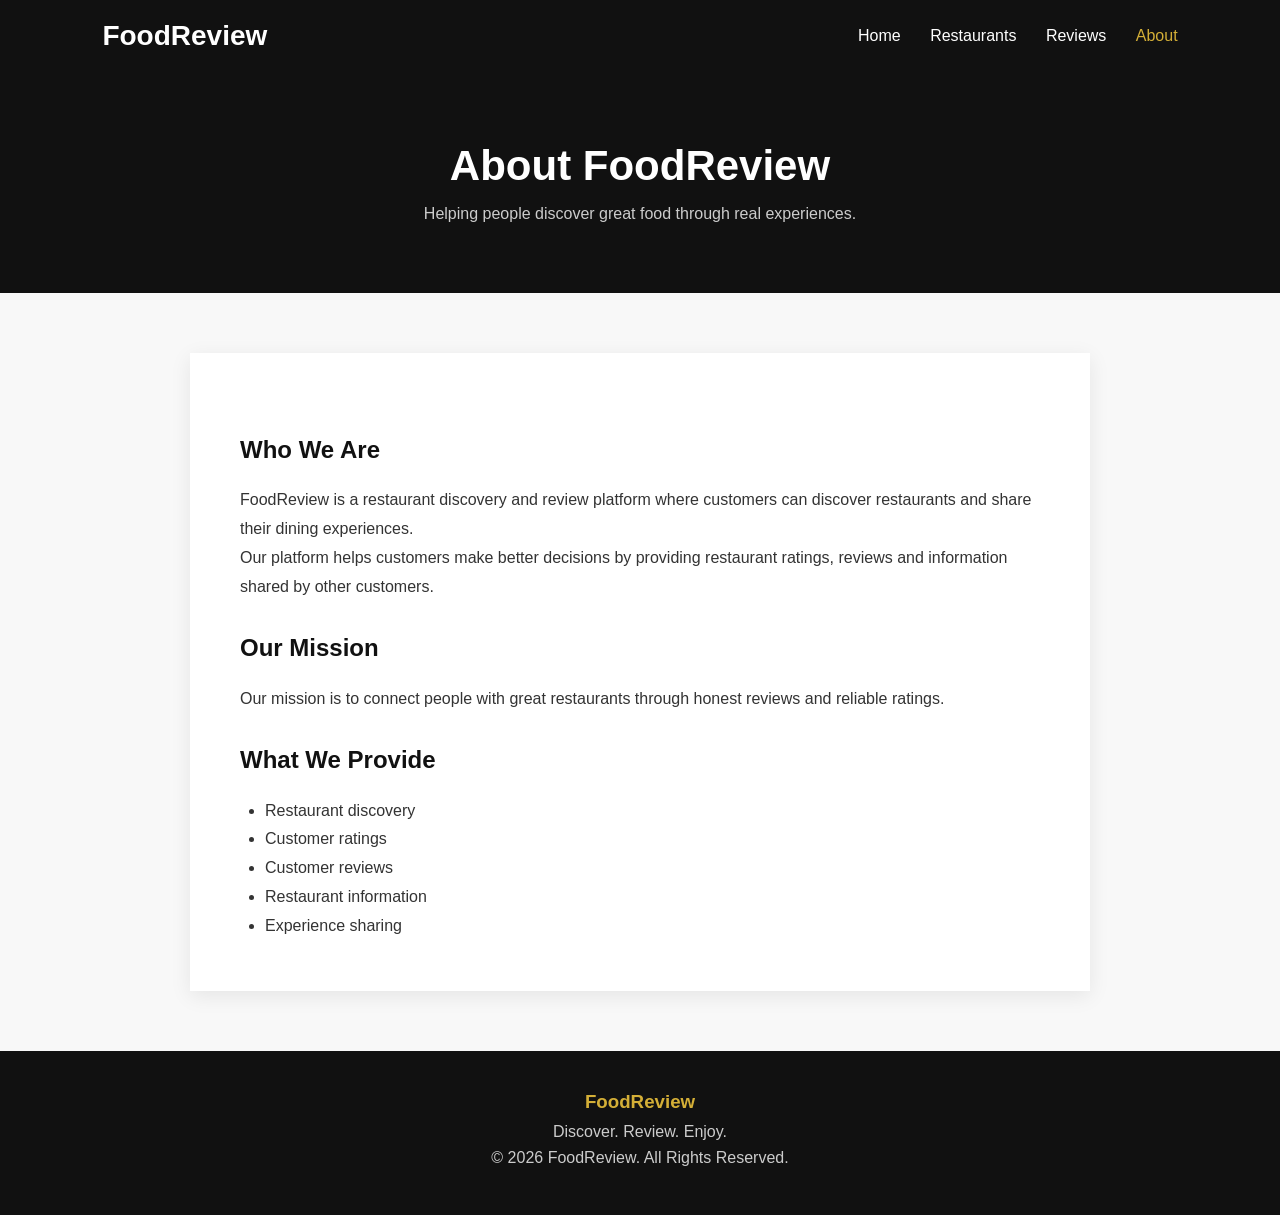
<file: RRP PRO/about.html>
<!DOCTYPE html>
<html lang="en">

<head>

    <meta charset="UTF-8">
    <meta name="viewport" content="width=device-width, initial-scale=1.0">

    <title>About - FoodReview</title>

    <link rel="stylesheet" href="style.css">

</head>

<body>

    <!-- Header -->
    <header>

        <div class="logo">FoodReview</div>

        <nav>

            <a href="index.html">Home</a>

            <a href="restaurants.html">Restaurants</a>

            <a href="reviews.html">Reviews</a>

            <a href="about.html" class="active">
                About
            </a>

        </nav>

    </header>


    <!-- About Header -->
    <section class="page-header">

        <h1>About FoodReview</h1>

        <p>
            Helping people discover great food through real experiences.
        </p>

    </section>


    <!-- About Content -->
    <section class="about-section">

        <h2>Who We Are</h2>

        <p>
            FoodReview is a restaurant discovery and review platform
            where customers can discover restaurants and share their
            dining experiences.
        </p>

        <p>
            Our platform helps customers make better decisions by
            providing restaurant ratings, reviews and information
            shared by other customers.
        </p>


        <h2>Our Mission</h2>

        <p>
            Our mission is to connect people with great restaurants
            through honest reviews and reliable ratings.
        </p>


        <h2>What We Provide</h2>

        <ul>

            <li>Restaurant discovery</li>

            <li>Customer ratings</li>

            <li>Customer reviews</li>

            <li>Restaurant information</li>

            <li>Experience sharing</li>

        </ul>

    </section>


    <footer>

        <h3>FoodReview</h3>

        <p>Discover. Review. Enjoy.</p>

        <p>© 2026 FoodReview. All Rights Reserved.</p>

    </footer>


    <script src="script.js"></script>

</body>

</html>
</file>
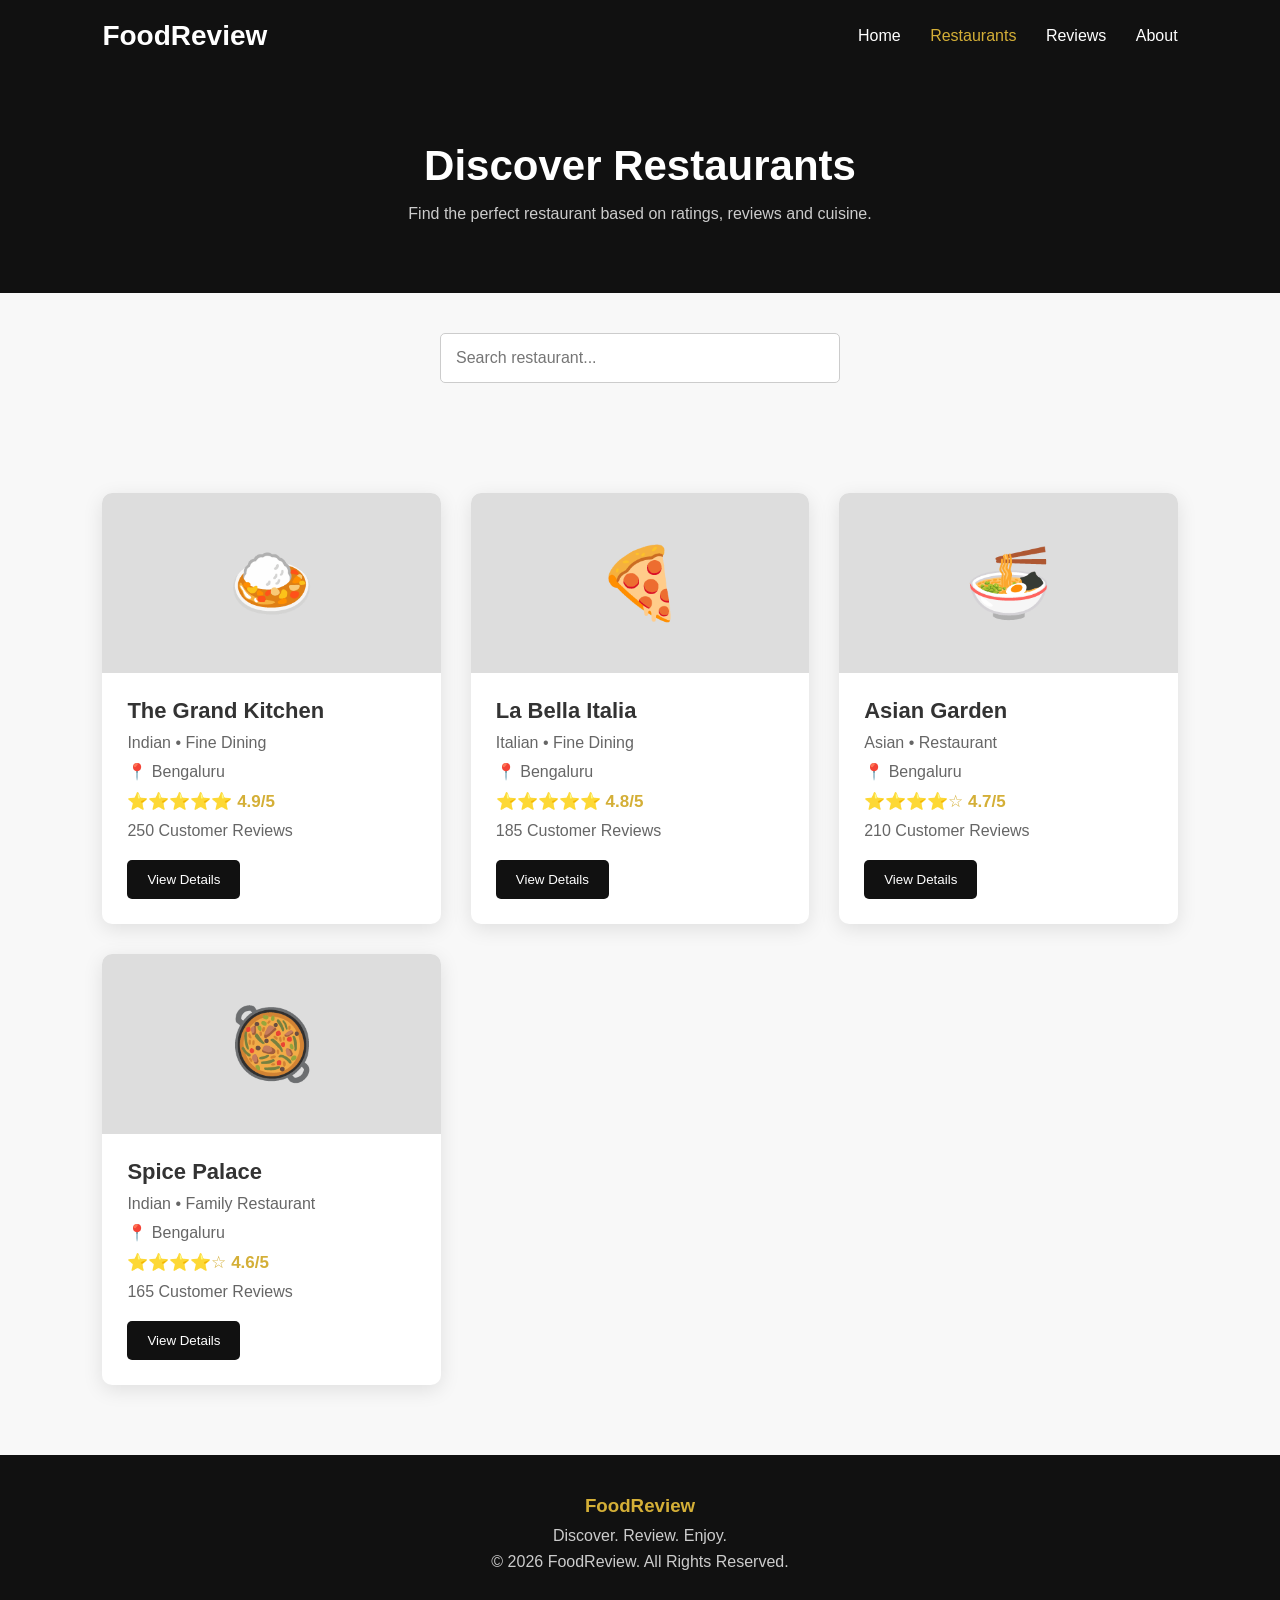
<file: RRP PRO/restaurants.html>
<!DOCTYPE html>
<html lang="en">

<head>
    <meta charset="UTF-8">
    <meta name="viewport" content="width=device-width, initial-scale=1.0">

    <title>Restaurants - FoodReview</title>

    <link rel="stylesheet" href="style.css">
</head>

<body>

    <!-- Header -->
    <header>

        <div class="logo">FoodReview</div>

        <nav>
            <a href="index.html">Home</a>
            <a href="restaurants.html" class="active">Restaurants</a>
            <a href="reviews.html">Reviews</a>
            <a href="about.html">About</a>
        </nav>

    </header>


    <!-- Page Header -->
    <section class="page-header">

        <h1>Discover Restaurants</h1>

        <p>
            Find the perfect restaurant based on ratings,
            reviews and cuisine.
        </p>

    </section>


    <!-- Search -->
    <section class="restaurant-search">

        <input
            type="text"
            id="restaurantSearch"
            placeholder="Search restaurant..."
            onkeyup="filterRestaurants()"
        >

    </section>


    <!-- Restaurant List -->
    <section class="section">

        <div class="restaurant-container" id="restaurantList">

            <div class="restaurant-card">

                <div class="restaurant-image">
                    🍛
                </div>

                <div class="restaurant-info">

                    <h3>The Grand Kitchen</h3>

                    <p>Indian • Fine Dining</p>

                    <p>📍 Bengaluru</p>

                    <p class="rating">
                        ⭐⭐⭐⭐⭐ <strong>4.9/5</strong>
                    </p>

                    <p>250 Customer Reviews</p>

                    <button class="button">
                        View Details
                    </button>

                </div>

            </div>


            <div class="restaurant-card">

                <div class="restaurant-image">
                    🍕
                </div>

                <div class="restaurant-info">

                    <h3>La Bella Italia</h3>

                    <p>Italian • Fine Dining</p>

                    <p>📍 Bengaluru</p>

                    <p class="rating">
                        ⭐⭐⭐⭐⭐ <strong>4.8/5</strong>
                    </p>

                    <p>185 Customer Reviews</p>

                    <button class="button">
                        View Details
                    </button>

                </div>

            </div>


            <div class="restaurant-card">

                <div class="restaurant-image">
                    🍜
                </div>

                <div class="restaurant-info">

                    <h3>Asian Garden</h3>

                    <p>Asian • Restaurant</p>

                    <p>📍 Bengaluru</p>

                    <p class="rating">
                        ⭐⭐⭐⭐☆ <strong>4.7/5</strong>
                    </p>

                    <p>210 Customer Reviews</p>

                    <button class="button">
                        View Details
                    </button>

                </div>

            </div>


            <div class="restaurant-card">

                <div class="restaurant-image">
                    🥘
                </div>

                <div class="restaurant-info">

                    <h3>Spice Palace</h3>

                    <p>Indian • Family Restaurant</p>

                    <p>📍 Bengaluru</p>

                    <p class="rating">
                        ⭐⭐⭐⭐☆ <strong>4.6/5</strong>
                    </p>

                    <p>165 Customer Reviews</p>

                    <button class="button">
                        View Details
                    </button>

                </div>

            </div>

        </div>

    </section>


    <footer>

        <h3>FoodReview</h3>

        <p>Discover. Review. Enjoy.</p>

        <p>© 2026 FoodReview. All Rights Reserved.</p>

    </footer>


    <script src="script.js"></script>

</body>

</html>
</file>
<file: RRP PRO/style.css>
* {
    margin: 0;
    padding: 0;
    box-sizing: border-box;
}

body {
    font-family: Arial, sans-serif;
    background-color: #f8f8f8;
    color: #333;
}


/* Header */

header {
    background-color: #111;
    color: white;

    display: flex;
    justify-content: space-between;
    align-items: center;

    padding: 20px 8%;
}

.logo {
    font-size: 28px;
    font-weight: bold;
}

nav a {
    color: white;
    text-decoration: none;

    margin-left: 25px;

    font-size: 16px;
}

nav a:hover,
nav a.active {
    color: #d4af37;
}


/* Hero */

.hero {
    min-height: 500px;

    background: linear-gradient(
        rgba(0,0,0,0.6),
        rgba(0,0,0,0.6)
    );

    display: flex;
    align-items: center;
    justify-content: center;

    text-align: center;
    color: white;
}

.hero-content {
    max-width: 700px;
}

.hero h1 {
    font-size: 50px;
    margin-bottom: 20px;
}

.hero p {
    font-size: 19px;
    line-height: 1.6;
    margin-bottom: 30px;
}


/* Search */

.search-box {
    display: flex;
    justify-content: center;
}

.search-box input {
    width: 400px;
    padding: 15px;

    border: none;
    outline: none;

    font-size: 16px;
}

.search-box button {
    padding: 15px 25px;

    border: none;

    background-color: #d4af37;
    color: white;

    cursor: pointer;
}


/* Sections */

.section {
    padding: 70px 8%;
}

.section h2,
.features h2 {
    text-align: center;
    font-size: 35px;
    margin-bottom: 10px;
}

.section-text {
    text-align: center;
    margin-bottom: 40px;
    color: #777;
}


/* Restaurant Cards */

.restaurant-container {
    display: grid;

    grid-template-columns:
        repeat(auto-fit, minmax(260px, 1fr));

    gap: 30px;
}

.restaurant-card {
    background-color: white;

    border-radius: 10px;

    overflow: hidden;

    box-shadow:
        0 5px 20px rgba(0,0,0,0.1);

    transition: 0.3s;
}

.restaurant-card:hover {
    transform: translateY(-8px);
}

.restaurant-image {
    height: 180px;

    background-color: #ddd;

    display: flex;
    justify-content: center;
    align-items: center;

    font-size: 70px;
}

.restaurant-info {
    padding: 25px;
}

.restaurant-info h3 {
    font-size: 22px;
    margin-bottom: 10px;
}

.restaurant-info p {
    margin: 10px 0;
    color: #666;
}

.rating {
    color: #d4af37 !important;
    font-size: 17px;
}


/* Button */

.button {
    display: inline-block;

    background-color: #111;
    color: white;

    padding: 12px 20px;

    border: none;
    border-radius: 5px;

    text-decoration: none;

    cursor: pointer;

    margin-top: 10px;
}

.button:hover {
    background-color: #d4af37;
}


/* Features */

.features {
    background-color: #111;
    color: white;

    padding: 70px 8%;
}

.feature-container {
    display: grid;

    grid-template-columns:
        repeat(auto-fit, minmax(250px, 1fr));

    gap: 30px;

    margin-top: 40px;
}

.feature {
    background-color: #1e1e1e;

    padding: 30px;

    text-align: center;

    border-radius: 10px;
}

.feature h3 {
    margin-bottom: 15px;
    color: #d4af37;
}


/* Page Header */

.page-header {
    background-color: #111;
    color: white;

    text-align: center;

    padding: 70px 20px;
}

.page-header h1 {
    font-size: 42px;
    margin-bottom: 15px;
}

.page-header p {
    color: #ccc;
}


/* Restaurant Search */

.restaurant-search {
    text-align: center;
    padding: 40px;
}

.restaurant-search input {
    width: 400px;

    padding: 15px;

    border: 1px solid #ccc;

    border-radius: 5px;

    font-size: 16px;
}


/* Reviews */

.reviews-section {
    padding: 60px 8%;

    display: grid;

    grid-template-columns:
        repeat(auto-fit, minmax(300px, 1fr));

    gap: 30px;
}

.review-card {
    background-color: white;

    padding: 30px;

    border-radius: 10px;

    box-shadow:
        0 5px 20px rgba(0,0,0,0.08);
}

.review-header {
    display: flex;

    justify-content: space-between;

    margin-bottom: 20px;
}

.review-card p {
    line-height: 1.6;
    margin-bottom: 15px;
}


/* Review Form */

.review-form-section {
    max-width: 700px;

    margin: 40px auto 80px;

    background-color: white;

    padding: 40px;

    border-radius: 10px;

    box-shadow:
        0 5px 20px rgba(0,0,0,0.08);
}

.review-form-section h2 {
    margin-bottom: 30px;
}

form label {
    display: block;

    margin-top: 20px;
    margin-bottom: 8px;

    font-weight: bold;
}

form input,
form select,
form textarea {
    width: 100%;

    padding: 13px;

    border: 1px solid #ccc;

    border-radius: 5px;

    font-size: 15px;
}

form textarea {
    resize: vertical;
}


/* About */

.about-section {
    max-width: 900px;

    margin: 60px auto;

    background-color: white;

    padding: 50px;

    line-height: 1.8;

    box-shadow:
        0 5px 20px rgba(0,0,0,0.08);
}

.about-section h2 {
    margin-top: 25px;
    margin-bottom: 15px;

    color: #111;
}

.about-section ul {
    margin-left: 25px;
}


/* Footer */

footer {
    background-color: #111;

    color: white;

    text-align: center;

    padding: 40px;
}

footer h3 {
    color: #d4af37;

    margin-bottom: 10px;
}

footer p {
    margin: 8px;
    color: #ccc;
}


/* Mobile */

@media (max-width: 768px) {

    header {
        flex-direction: column;
        gap: 20px;
    }

    nav a {
        margin: 8px;
    }

    .hero h1 {
        font-size: 35px;
    }

    .search-box {
        flex-direction: column;
        align-items: center;
    }

    .search-box input {
        width: 90%;
    }

    .restaurant-search input {
        width: 90%;
    }

}
</file>
